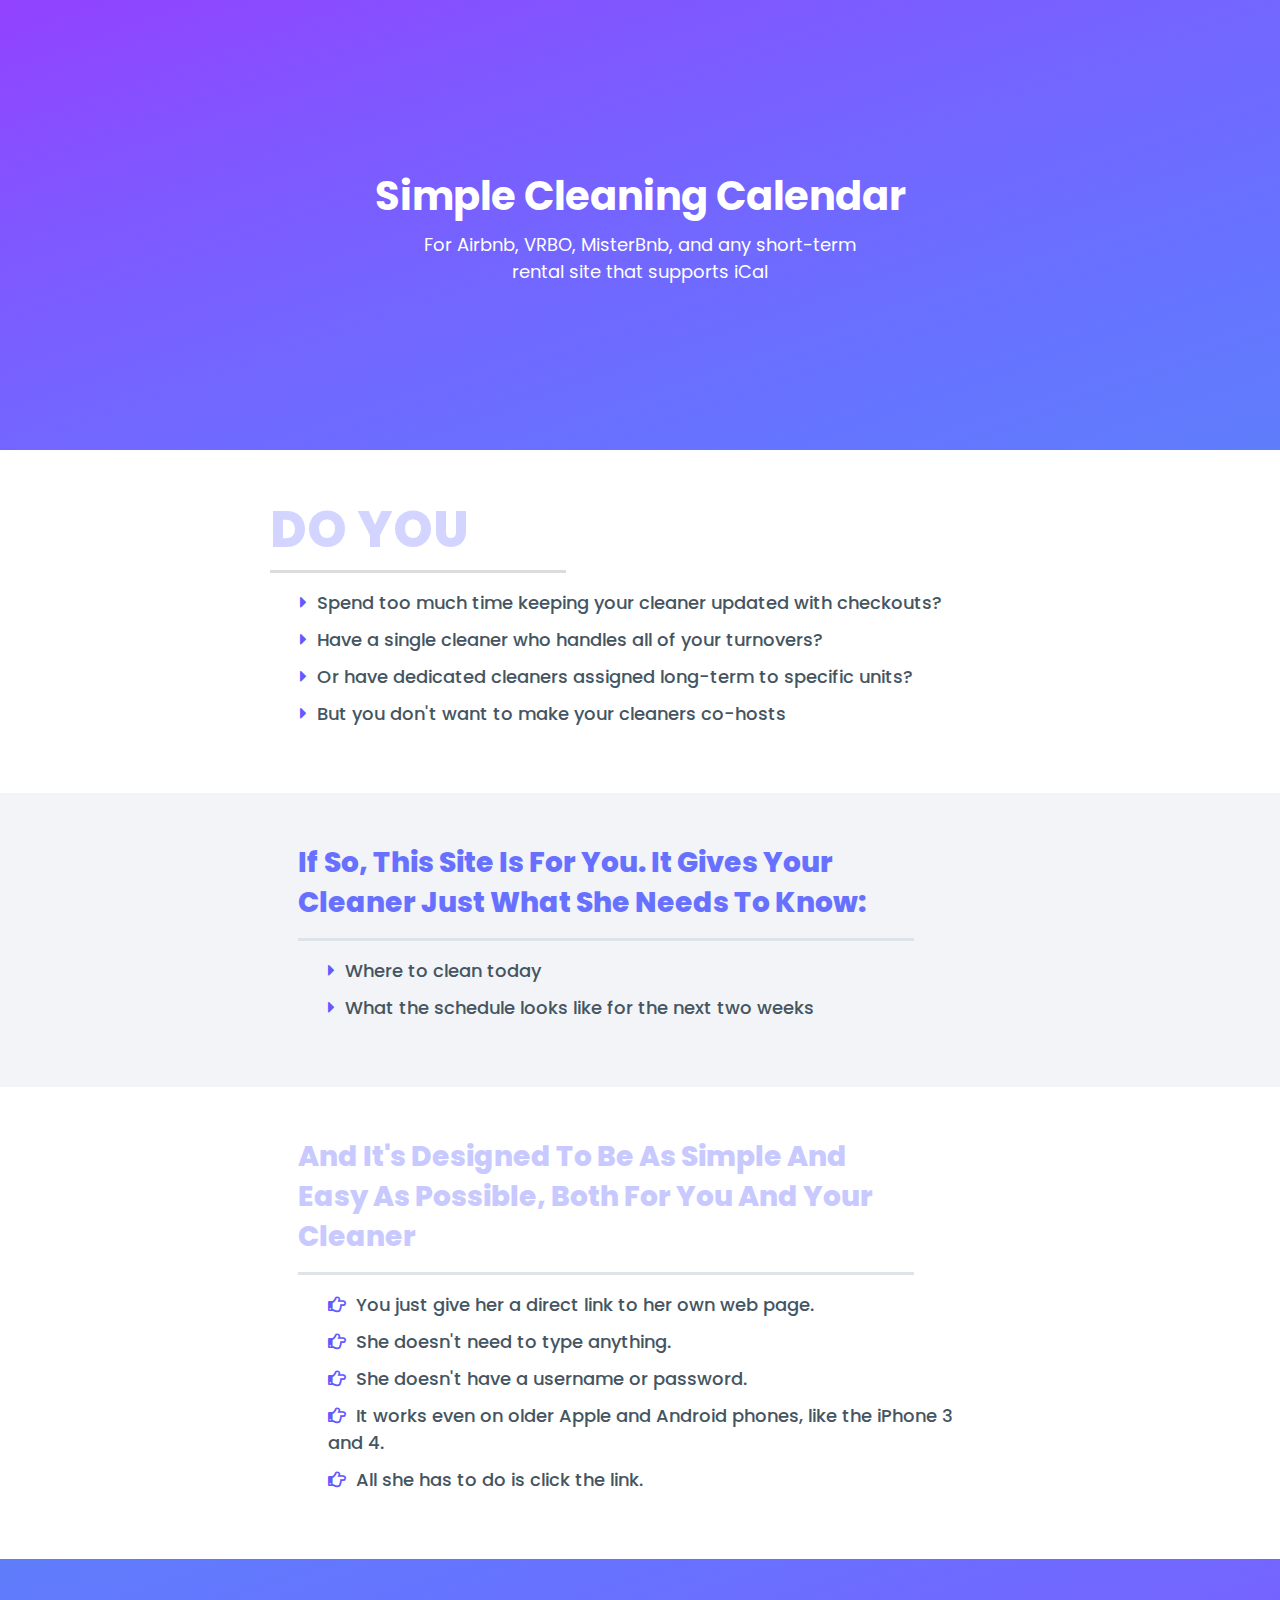
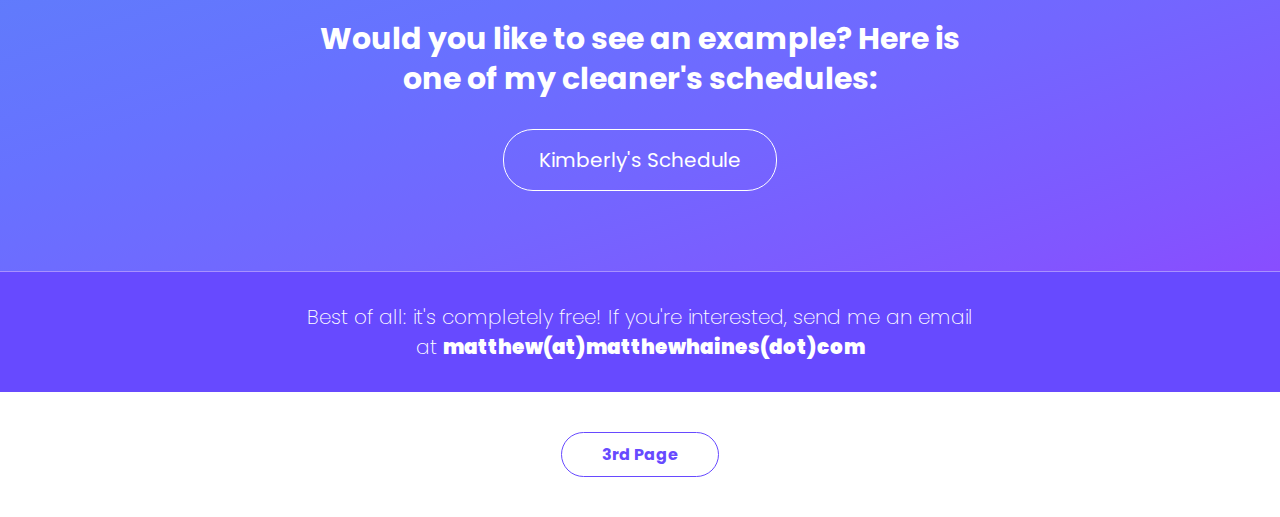
<file: index.html>
<!DOCTYPE html>
<html>
<head>
	<meta charset="utf-8">
	<meta name="viewport" content="width=device-width, initial-scale=1, shrink-to-fit=no">

	<link rel="stylesheet" href="https://use.fontawesome.com/releases/v5.5.0/css/all.css">
	<link rel="stylesheet" type="text/css" href="css/style.css">

	<title>Simple Cleaning Calendar</title>
</head>
<body>

	<header>
		<div class="container">
			<div class="heading">
				<h1>Simple Cleaning Calendar</h1>
				<h5>For Airbnb, VRBO, MisterBnb, and any short-term rental site that supports iCal</h5>
			</div>
		</div>
	</header>

	<section class="do-you">
		<div class="container">
			<div class="do-you-content">
				<h3>Do You</h3>
				<ul>
					<li><i class="fas fa-caret-right"></i> Spend too much time keeping your cleaner updated with checkouts?</li>
					<li><i class="fas fa-caret-right"></i> Have a single cleaner who handles all of your turnovers?</li>
					<li><i class="fas fa-caret-right"></i> Or have dedicated cleaners assigned long-term to specific units?</li>
					<li><i class="fas fa-caret-right"></i> But you don't want to make your cleaners co-hosts</li>
				</ul>
			</div>
		</div>
	</section>

	<section class="if-section">
		<div class="container">
			<div class="if-content">
				<h3>If so, this site is for you. It gives your cleaner just what she needs to know:</h3>
				<ul>
					<li><i class="fas fa-caret-right"></i> Where to clean today</li>
					<li><i class="fas fa-caret-right"></i> What the schedule looks like for the next two weeks</li>
				</ul>
			</div>
		</div>
	</section>

	<section class="and-section">
		<div class="container">
			<div class="and-content">
				<h3>And it's designed to be as simple and easy as possible, both for you and your cleaner</h3>
				<ul>
					<li><i class="far fa-hand-point-right"></i> You just give her a direct link to her own web page.</li>
					<li><i class="far fa-hand-point-right"></i> She doesn't need to type anything.</li>
					<li><i class="far fa-hand-point-right"></i> She doesn't have a username or password.</li>
					<li><i class="far fa-hand-point-right"></i> It works even on older Apple and Android phones, like the iPhone 3 and 4.</li>
					<li><i class="far fa-hand-point-right"></i> All she has to do is click the link.</li>
				</ul>
			</div>
		</div>
	</section>

	<section class="link-section">
		<div class="container">
			<div class="link-content">
				<h3>Would you like to see an example? Here is one of my cleaner's schedules:</h3>
				<a href="schedule.html">Kimberly's Schedule</a>
			</div>
		</div>

		<div class="footer">
			<div class="container">
				<h5>Best of all: it's completely free! If you're interested, send me an email at <span>matthew(at)matthewhaines(dot)com</span></h5>
			</div>
		</div>
	</section>

	<div class="hanesly">
		<a href="hainsley.html">3rd Page</a>
	</div>

</body>
</html>
</file>
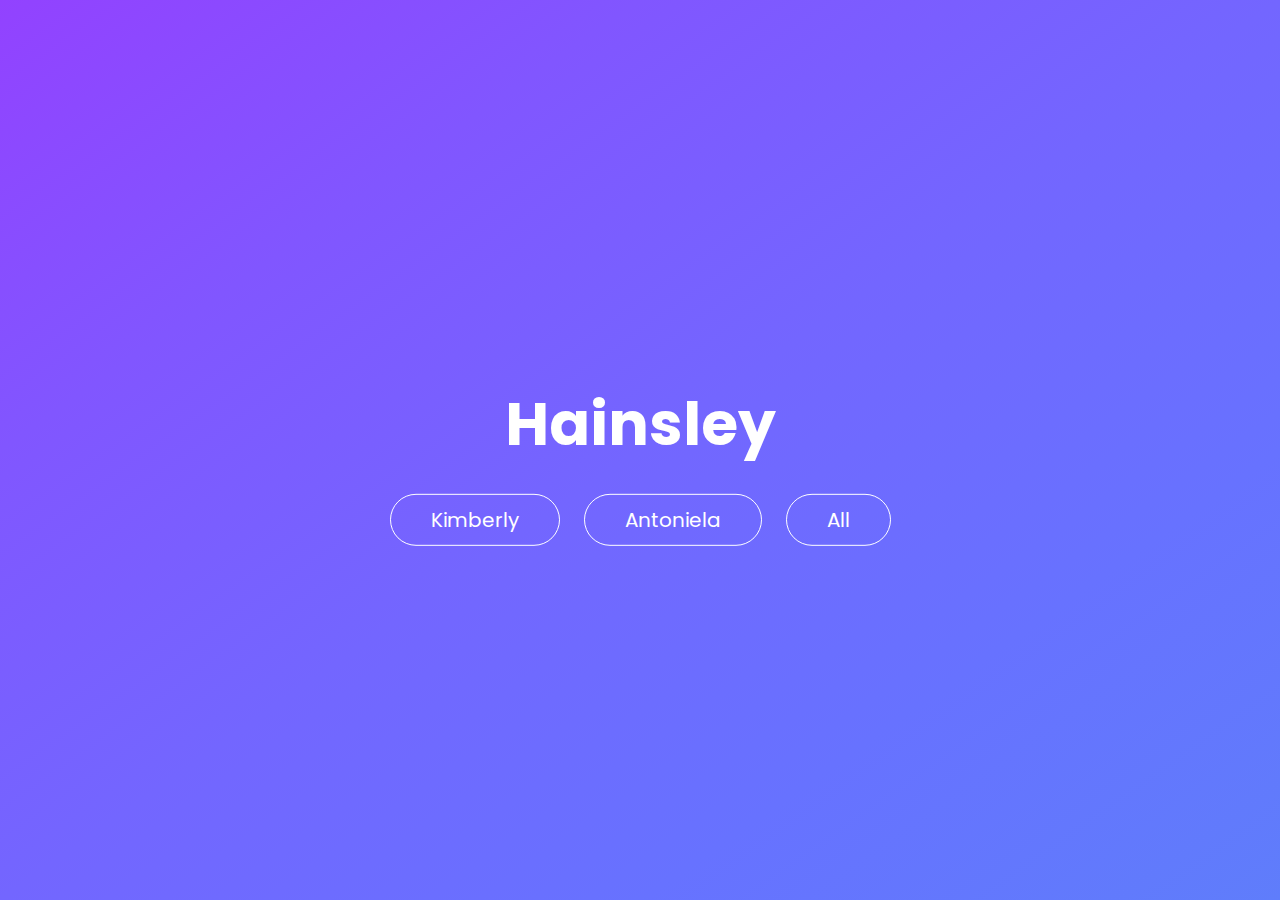
<file: hainsley.html>
<!DOCTYPE html>
<html>
<head>
	<meta charset="utf-8">
	<meta name="viewport" content="width=device-width, initial-scale=1, shrink-to-fit=no">

	<link rel="stylesheet" href="https://use.fontawesome.com/releases/v5.5.0/css/all.css">
	<link rel="stylesheet" type="text/css" href="css/style.css">

	<title>Hainsley</title>
</head>
<body>

	<section class="hainsley-section">
		<div class="container">
			<div class="hainsley-content">
				<h1>Hainsley</h1>

				<ul>
					<li><a href="/hainsley/Kimberly">Kimberly</a></li>

					<li><a href="/hainsley/Antoniela">Antoniela</a></li>

					<li><a href="/hainsley/all">All</a></li>
				</ul>
			</div>
		</div>
	</section>
	

</body>
</html>
</file>
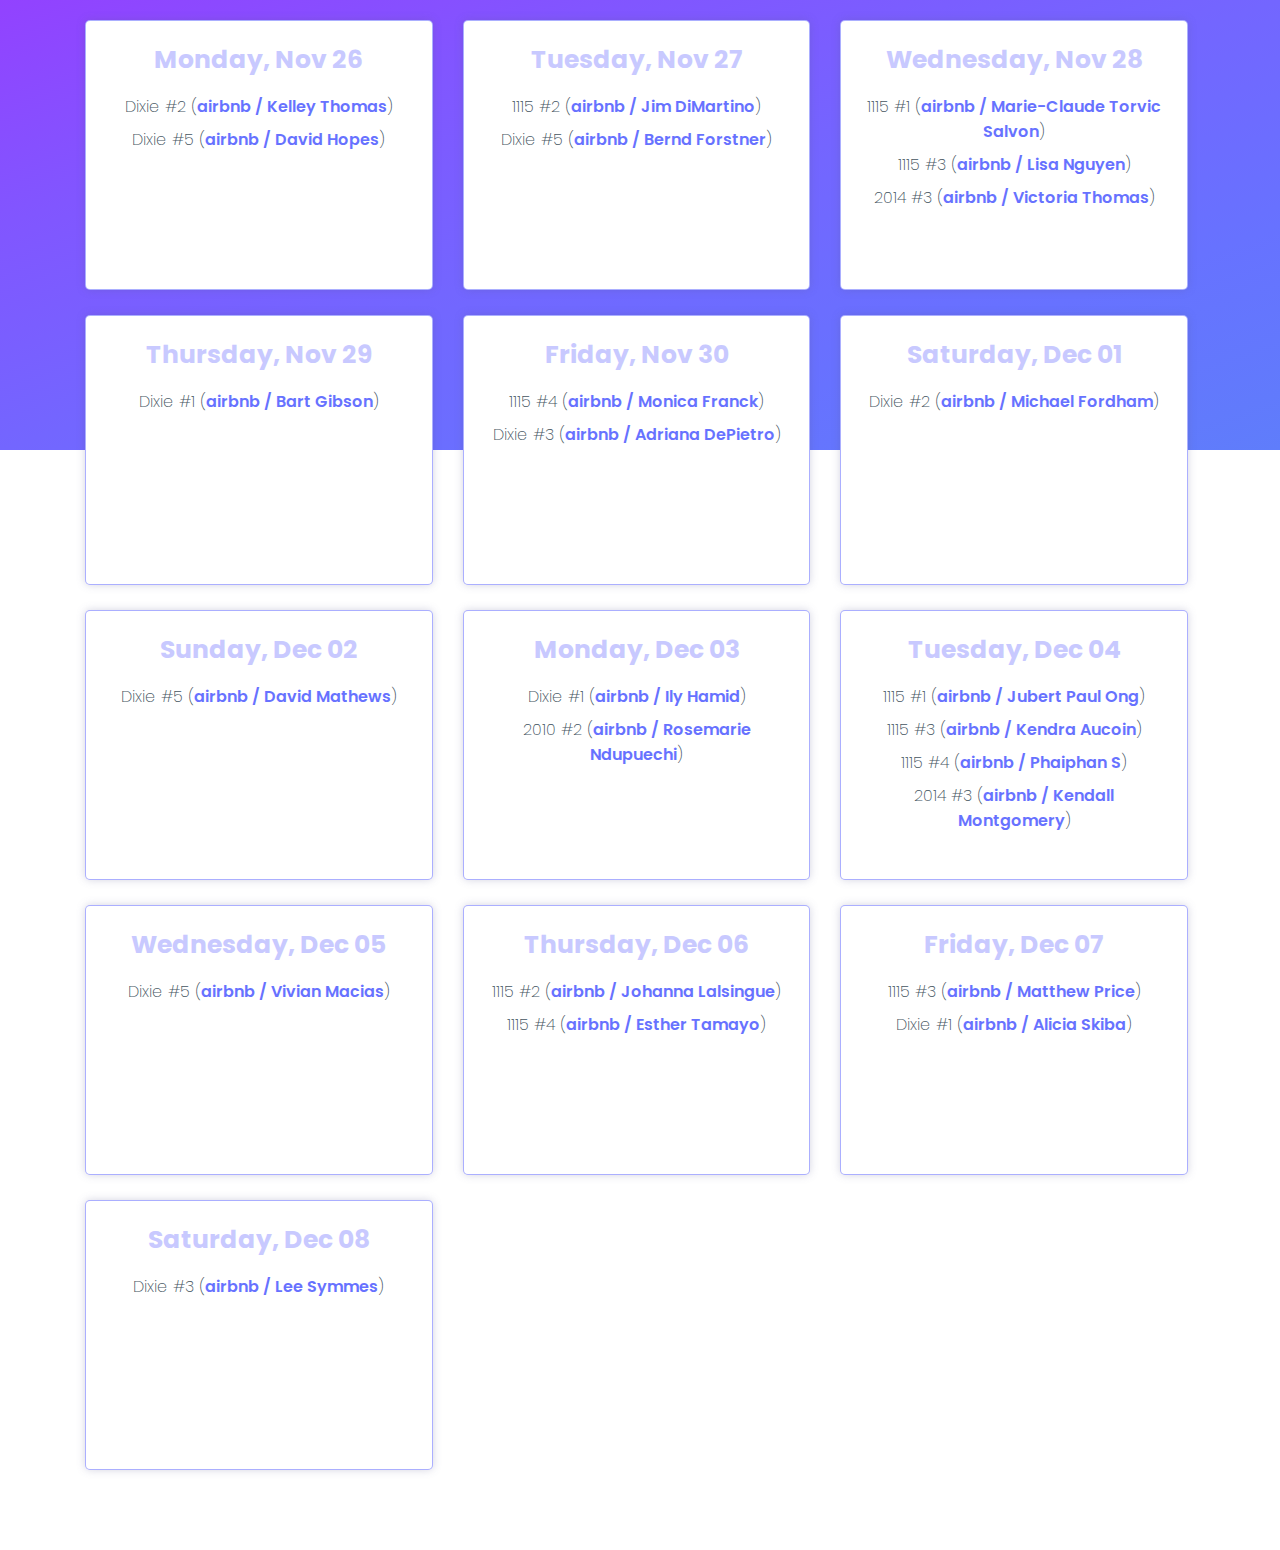
<file: schedule.html>
<!DOCTYPE html>
<html>
<head>
	<meta charset="utf-8">
	<meta name="viewport" content="width=device-width, initial-scale=1, shrink-to-fit=no">

	<link rel="stylesheet" href="https://use.fontawesome.com/releases/v5.5.0/css/all.css">
	<link rel="stylesheet" type="text/css" href="css/style.css">

	<title>Kimberly's Schedule</title>
</head>
<body>

	<section class="Schedule-heading">
		<div class="container">
			
				<div class="Schedule">
				<h2>Monday, Nov 26</h2>
	
				<ul>
					<li>Dixie #2 (<a href="https://www.airbnb.com/reservation/itinerary?code=HMR8R5F58M">airbnb / Kelley Thomas</a>)</li>

					<li>Dixie #5 (<a href="https://www.airbnb.com/reservation/itinerary?code=HMEXEPFAJX">airbnb / David Hopes</a>)</li>
				</ul>
			</div>

			<div class="Schedule">
				<h2>Tuesday, Nov 27</h2>
	
				<ul>
					
					<li>1115 #2 (<a href="https://www.airbnb.com/reservation/itinerary?code=HMFRQ8Q3KR">airbnb / Jim DiMartino</a>)</li>
					
					<li>Dixie #5 (<a href="https://www.airbnb.com/reservation/itinerary?code=HMJQAX9XWC">airbnb / Bernd Forstner</a>)</li>
					
				</ul>
			</div>

			<div class="Schedule">
				<h2>Wednesday, Nov 28</h2>
			
				<ul>
					
					<li>1115 #1 (<a href="https://www.airbnb.com/reservation/itinerary?code=HM29HM2DZT">airbnb / Marie-Claude Torvic Salvon</a>)</li>
					
					<li>1115 #3 (<a href="https://www.airbnb.com/reservation/itinerary?code=HMKCFN9QAS">airbnb / Lisa Nguyen</a>)</li>
					
					<li>2014 #3 (<a href="https://www.airbnb.com/reservation/itinerary?code=HMPDYBTAY4">airbnb / Victoria Thomas</a>)</li>
					
				</ul>
			</div>

			<div class="Schedule">
				<h2>Thursday, Nov 29</h2>
	
				<ul>
					
					<li>Dixie #1 (<a href="https://www.airbnb.com/reservation/itinerary?code=HMP5DHQPMZ">airbnb / Bart Gibson</a>)</li>
					
				</ul>
			</div>

			<div class="Schedule">
				<h2>Friday, Nov 30</h2>
			
				<ul>
					
					<li>1115 #4 (<a href="https://www.airbnb.com/reservation/itinerary?code=HMQR4Q8XWW">airbnb / Monica Franck</a>)</li>
					
					<li>Dixie #3 (<a href="https://www.airbnb.com/reservation/itinerary?code=HMDXQX5NDC">airbnb / Adriana DePietro</a>)</li>
					
				</ul>
			</div>

			<div class="Schedule">
				<h2>Saturday, Dec 01</h2>
	
				<ul>
					
					<li>Dixie #2 (<a href="https://www.airbnb.com/reservation/itinerary?code=HMYZSSWJB3">airbnb / Michael Fordham</a>)</li>
					
				</ul>
			</div>

			<div class="Schedule">
				<h2>Sunday, Dec 02</h2>
	
				<ul>
					
					<li>Dixie #5 (<a href="https://www.airbnb.com/reservation/itinerary?code=HMDE3ZK9SR">airbnb / David Mathews</a>)</li>
					
				</ul>
			</div>

			<div class="Schedule">
				<h2>Monday, Dec 03</h2>
	
				<ul>
					
					<li>Dixie #1 (<a href="https://www.airbnb.com/reservation/itinerary?code=HMMWW94P9S">airbnb / Ily Hamid</a>)</li>
					
					<li>2010 #2 (<a href="https://www.airbnb.com/reservation/itinerary?code=HMXZ5YEDHB">airbnb / Rosemarie Ndupuechi</a>)</li>
					
				</ul>
			</div>

			<div class="Schedule">
				<h2>Tuesday, Dec 04</h2>
	
				<ul>
					
					<li>1115 #1 (<a href="https://www.airbnb.com/reservation/itinerary?code=HMTWSNXDNK">airbnb / Jubert Paul Ong</a>)</li>
					
					<li>1115 #3 (<a href="https://www.airbnb.com/reservation/itinerary?code=HMP98HHXC5">airbnb / Kendra Aucoin</a>)</li>
					
					<li>1115 #4 (<a href="https://www.airbnb.com/reservation/itinerary?code=HM9JSZBTS5">airbnb / Phaiphan S</a>)</li>
					
					<li>2014 #3 (<a href="https://www.airbnb.com/reservation/itinerary?code=HMTZD8DPYK">airbnb / Kendall Montgomery</a>)</li>
					
				</ul>
			</div>

			<div class="Schedule">
				<h2>Wednesday, Dec 05</h2>
	
				<ul>
					
					<li>Dixie #5 (<a href="https://www.airbnb.com/reservation/itinerary?code=HMXSQARAW5">airbnb / Vivian Macias</a>)</li>
					
				</ul>
			</div>

			<div class="Schedule">
				<h2>Thursday, Dec 06</h2>
	
				<ul>
					
					<li>1115 #2 (<a href="https://www.airbnb.com/reservation/itinerary?code=HMZPHCWMDK">airbnb / Johanna Lalsingue</a>)</li>
					
					<li>1115 #4 (<a href="https://www.airbnb.com/reservation/itinerary?code=HM28S45PMQ">airbnb / Esther Tamayo</a>)</li>
					
				</ul>
			</div>

			<div class="Schedule">
				<h2>Friday, Dec 07</h2>
	
				<ul>
					
					<li>1115 #3 (<a href="https://www.airbnb.com/reservation/itinerary?code=HMNEY4KYW5">airbnb / Matthew Price</a>)</li>
					
					<li>Dixie #1 (<a href="https://www.airbnb.com/reservation/itinerary?code=HMXACS5ZP9">airbnb / Alicia Skiba</a>)</li>
					
				</ul>
			</div>

			<div class="Schedule">
				<h2>Saturday, Dec 08</h2>
	
				<ul>
					
					<li>Dixie #3 (<a href="https://www.airbnb.com/reservation/itinerary?code=HMZHHSQEH8">airbnb / Lee Symmes</a>)</li>
					
				</ul>
			</div>

			

		</div>

	</section>


</body>
</html>
</file>
<file: css/style.css>
@import url('https://fonts.googleapis.com/css?family=Poppins');

*{
    box-sizing: border-box;
}

body{
    margin: 0;
    padding: 0;
    font-family: 'Poppins', sans-serif;
}

.container{
    width: 1140px;
    margin: 0 auto;
    overflow: hidden;
}

header{
    background-image: linear-gradient(to left top, #5f7dfb, #6772ff, #7366ff, #8156ff, #9242ff);
    height: 50vh;
    position: relative;
}
.heading{
    text-align: center;
    top: 50%;
    position: absolute;
    left: 50%;
    transform: translate(-50%,-50%);
    color: #fff;
}
.heading h1{
    text-transform: capitalize;
    font-size: 40px;
    margin: 0;
    margin-bottom: 5px;
}
.heading h5{
    font-weight: 400;
    font-size: 18px;
    margin: 0 auto;
    width: 70%;
}

.do-you{
    padding: 50px 0px;
}
.do-you-content{
    width: 65%;
    margin: 0 auto;
}
.do-you-content h3{
    font-size: 50px;
    font-weight: 800;
    margin: 0;
    color: #d3d4ff;
    text-transform: uppercase;
    border-bottom: 3px solid gainsboro;
    width: 40%;
    line-height: 60px;
    padding-bottom: 10px;
}
.do-you-content ul{
    padding: 0 30px;
}
.do-you-content ul li{
    list-style: none;
    justify-content: center;
    font-size: 18px;
    margin-bottom: 10px;
    color: #455561;
    font-weight: 500;
}
.do-you-content ul li i{
    color: #625aff;
    margin-right: 5px;
}

.if-section{
    background: #f2f4f7;
    padding: 50px 0px;
}
.if-content{
    width: 60%;
    margin: 0 auto;
}
.if-content h3{
    font-size: 28px;
    font-weight: 800;
    margin: 0;
    color: #6871ff;
    border-bottom: 3px solid #dde3e8;
    width: 90%;
    padding-bottom: 15px;
    line-height: 40px;
    text-transform: capitalize;
}
.if-content ul{
    padding: 0 30px;
}
.if-content ul li{
    list-style: none;
    justify-content: center;
    font-size: 18px;
    margin-bottom: 10px;
    color: #455561;
    font-weight: 500;
}
.if-content ul li i{
    color: #625aff;
    margin-right: 5px;
}

.and-section{
    padding: 50px 0px;
}
.and-content{
    width: 60%;
    margin: 0 auto;
}
.and-content h3{
    font-size: 28px;
    font-weight: 800;
    margin: 0;
    color: #c8c9ff;
    border-bottom: 3px solid #dde3e8;
    width: 90%;
    padding-bottom: 15px;
    line-height: 40px;
    text-transform: capitalize;
}
.and-content ul{
    padding: 0 30px;
}
.and-content ul li{
    list-style: none;
    justify-content: center;
    font-size: 18px;
    margin-bottom: 10px;
    color: #455561;
    font-weight: 500;
}
.and-content ul li i{
    color: #625aff;
    margin-right: 5px;
}

.link-section{
    background-image: linear-gradient(to right bottom, #5f7dfb, #6772ff, #7366ff, #8156ff, #9242ff);
    padding: 60px 0px;
    color: #fff;
    padding-bottom: 0px;
}
.link-content{
    text-align: center;
    width: 60%;
    margin: 0 auto;
}
.link-content h3{
    font-size: 30px;
    margin: 0;
    line-height: 40px;
    margin-bottom: 30px;
}
.link-content a{
    text-decoration: none;
    color: #fff;
    font-size: 20px;
    border: 1px solid #fff;
    padding: 15px 35px;
    display: inline-block;
    border-radius: 30px;
    margin-bottom: 80px;
    transition: 0.5s all ease;
    -webkit-transition: 0.5s all ease;
    -o-transition: 0.5s all ease;
    -moz-transition: 0.5s all ease;
}
.link-content a:hover{
    color: #6C6DFF;
    background: #fff;
}
.footer{
    background: #674aff;
    border-top: 1px solid #a891ff;
    padding: 0px 0px;
}
.footer h5{
    font-weight: 200;
    text-align: center;
    font-size: 20px;
    padding: 30px 0px;
    width: 60%;
    margin: 0 auto;
}

.footer h5 span{
    font-weight: 900;
}

.Schedule-heading{
    background-image: linear-gradient(to left top, #5f7dfb, #6772ff, #7366ff, #8156ff, #9242ff);
    height: 50vh;
    position: relative;
}

.Schedule{
    width: 30.5%;
    background: #fff;
    text-align: center;
    float: left;
    margin: 20px 15px;
    height: 270px;
    padding: 20px;
    box-shadow: 0px 0px 8px #5c5c8e42;
    border-radius: 5px;
    margin-bottom: 5px;
    border: 1px solid #6a70ff8f;
}

.Schedule:last-child{
    margin-bottom: 80px;
}

.Schedule h2{
    margin: 0;
    font-size: 25px;
    margin-bottom: 15px;
    color: #c8c9ff;
}
.Schedule ul{
    margin: 0;
    padding: 0;
}
.Schedule ul li{
    list-style: none;
    padding: 0;
    font-size: 16px;
    color: #455561;
    font-weight: 200;
    margin-bottom: 8px;
}
.Schedule ul li a{
    text-decoration: none;
    font-weight: 600;
    color: #6772ff;
}
.Schedule ul li a:hover {
    text-decoration: underline;
    color: #8e47ff;
}

.margin{
    margin: 0 auto;
    width: 100%
}

.hainsley-section{
     background-image: linear-gradient(to left top, #5f7dfb, #6772ff, #7366ff, #8156ff, #9242ff);
     height: 100vh;
     position: relative;
}
.hainsley-content{
    text-align: center;
    width: 80%;
    position: absolute;
    top: 50%;
    left: 50%;
    transform: translate(-50%,-50%);
}
.hainsley-content h1{
    color: #fff;
    font-size: 60px;
    line-height: 60px;
}
.hainsley-content ul{
    margin: 0;
    padding: 0;
}
.hainsley-content ul li{
    list-style: none;
    display: inline-block;
}
.hainsley-content ul li a{
    color: #fff;
    text-decoration: none;
    display: block;
    border: 1px solid #fff;
    padding: 10px 40px;
    border-radius: 30px;
    font-size: 20px;
    margin: 0 10px;
    transition: 0.5s all ease;
    -webkit-transition: 0.5s all ease;
    -o-transition: 0.5s all ease;
    -moz-transition: 0.5s all ease;

}
.hainsley-content ul li a:hover{
    color: #6C6DFF;
    background: #fff;
}

.hanesly{
    margin: 50px 0px;
    text-align: center;
}
.hanesly a{
    text-decoration: none;
    color: #674aff;
    border: 1px solid #674aff;
    padding: 10px 40px;
    border-radius: 30px;
    font-weight: bold;
}
.hanesly a:hover{
    background: #674aff;
    color: #fff;
}

@media screen and (max-width: 1139px){
    header {
        height: 35vh;
    }
    .container{
    width: 960px;}
    .heading h1 {
    font-size: 30px;}
    .heading h5 {
    font-size: 16px;}
    .do-you-content {
    width: 80%;}
    .if-content {
    width: 80%;}
    .and-content {
    width: 80%;}
    .link-content {
    width: 80%;}
    .footer h5 {
    width: 80%;}
    .Schedule {
        width: 30%;
    }
    .Schedule ul li{
        font-size: 15px;
    }
}

@media screen and (max-width: 959px){
    .container{
    width: 100%}
    .do-you-content h3 {
    font-size: 40px;
    width: 30%;
    line-height: 50px;}
    .Schedule {
    width: 29.5%;}
    .Schedule h2{
        font-size: 20px;
    }
    .Schedule ul li{
        font-size: 14px;
    }
}

@media screen and (max-width: 800px){
    .container{
    width: 100%}
    .heading h5 {
    font-size: 13px;}   
    .heading h1 {
    font-size: 25px;}
    .do-you-content h3 {
    font-size: 25px;
    width: 40%;
    line-height: 30px;}
    .do-you-content ul li {
        font-size: 16px; }
    .if-content h3 {
    font-size: 22px;
    width: 80%;
    line-height: 35px;}
    .if-content ul li {
        font-size: 16px;}
    .and-content h3 {
    font-size: 22px;
    width: 80%;
    line-height: 35px;}
    .and-content ul li {
        font-size: 16px;
    }
    .link-content {
    width: 60%;}
    .link-content h3 {
    font-size: 20px;
    line-height: 30px;}
    .link-content a {
    font-size: 16px;
    padding: 12px 30px;}
    .footer h5 {
    font-size: 16px;
    width: 60%;}
    .Schedule {
    width: 45%;
    height: 250px;}
    .Schedule h2 {
    font-size: 18px;}
    .Schedule ul li {
    font-size: 12px;}
}

@media screen and (max-width: 647px){
    .container{
    width: 100%}
    .hainsley-content{
        width: 50%;
    }
    .hainsley-content ul li a{
        margin-bottom: 25px;
    }
}

@media screen and (max-width: 616px){
    .container{
    width: 100%}
    .Schedule{
        width: 90%;
        height: 200px;
    }
}


@media screen and (max-width: 570px){
    .container{
    width: 100%}
    .heading h5 {
    font-size: 12px;
    width: 100%;}   
    .heading h1 {
    font-size: 20px;}
    .footer h5 {
    font-size: 12px;
    width: 80%;}
    .link-content {
    width: 80%;}
    .link-content a {
    font-size: 14px;
    padding: 10px 18px;}
}
</file>
